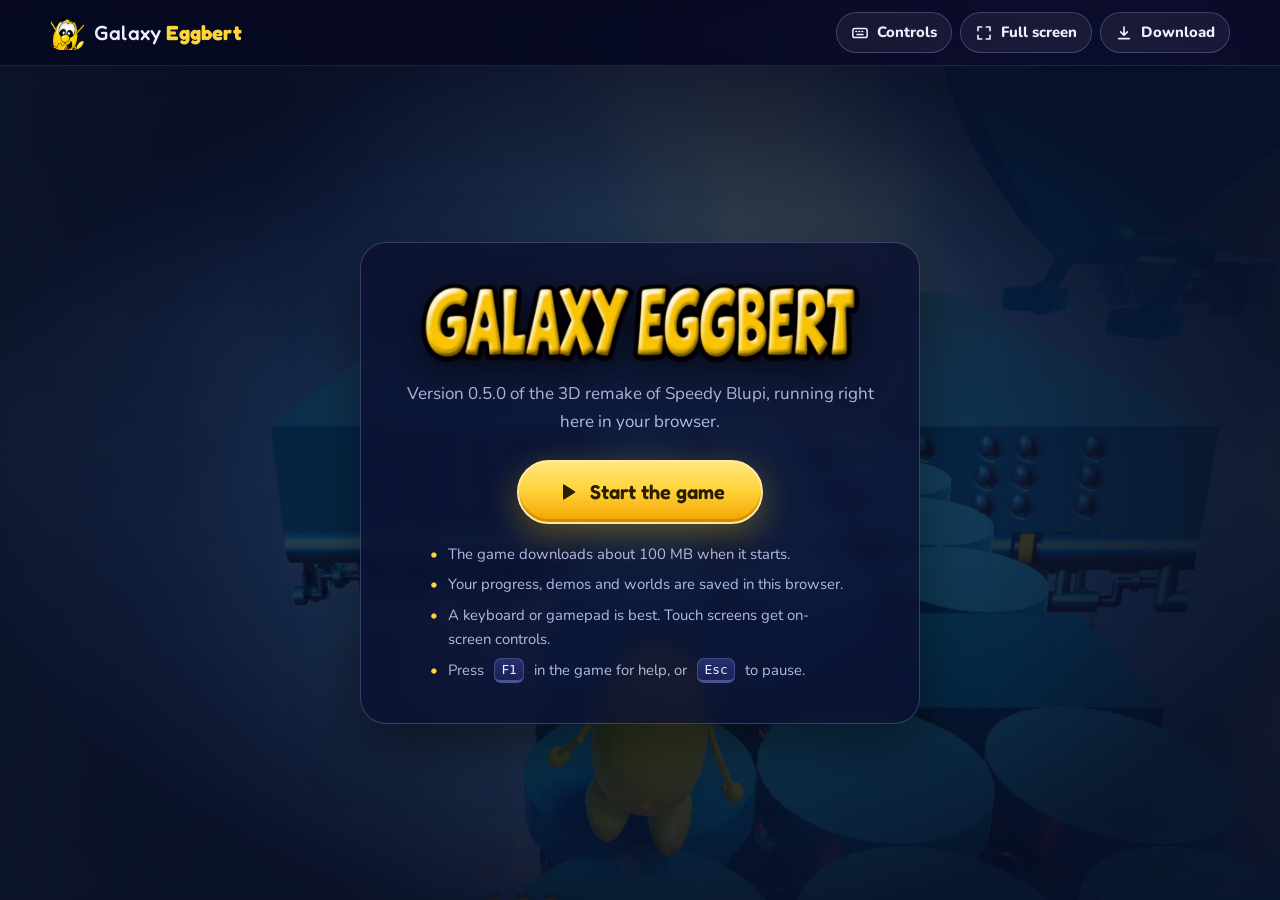
<file: play/index.html>
<!doctype html>
<html lang="en">
<head>
  <meta charset="utf-8">
  <meta name="viewport" content="width=device-width, initial-scale=1, viewport-fit=cover">
  <title>Play Galaxy Eggbert online</title>
  <meta name="description" data-release-content="Play Galaxy Eggbert {version}, the 3D remake of Speedy Blupi in twenty languages, right in your browser. Free, no install, with progress saved in your browser." content="Play Galaxy Eggbert 0.5.0, the 3D remake of Speedy Blupi in twenty languages, right in your browser. Free, no install, with progress saved in your browser.">
  <meta name="theme-color" content="#070a1f">
  <link rel="canonical" href="https://galaxyeggbert.com/play/">
  <link rel="icon" href="../favicon.ico" sizes="any">
  <link rel="icon" href="../assets/img/favicon-32.png" sizes="32x32" type="image/png">
  <link rel="apple-touch-icon" href="../assets/img/apple-touch-icon.png">
  <meta property="og:type" content="website">
  <meta property="og:title" content="Play Galaxy Eggbert online">
  <meta property="og:description" data-release-content="Galaxy Eggbert {version}: the 3D remake of Speedy Blupi in twenty languages, playable in your browser. Free, no install." content="Galaxy Eggbert 0.5.0: the 3D remake of Speedy Blupi in twenty languages, playable in your browser. Free, no install.">
  <meta property="og:url" content="https://galaxyeggbert.com/play/">
  <meta property="og:image" content="https://galaxyeggbert.com/assets/img/og-image.jpg">
  <meta name="twitter:card" content="summary_large_image">
  <link rel="preload" href="../assets/fonts/fredoka-latin.woff2" as="font" type="font/woff2" crossorigin>
  <link rel="stylesheet" href="../assets/css/style.css">
  <style>
    html, body { height: 100%; }
    body { display: flex; flex-direction: column; overflow: hidden; }
    .play-bar { position: relative; flex: 0 0 auto; }
    .play-bar .header-inner { gap: 10px; }
    .play-actions { display: flex; align-items: center; gap: 8px; }
    .icon-btn {
      display: inline-flex; align-items: center; gap: 8px;
      font: inherit; font-weight: 800; font-size: .93rem;
      color: var(--text);
      background: rgba(255,255,255,.06);
      border: 1px solid var(--line-strong);
      border-radius: 999px;
      padding: 7px 14px;
      cursor: pointer;
      text-decoration: none;
    }
    .icon-btn:hover { border-color: var(--yellow); color: var(--yellow); }
    .icon-btn[aria-pressed="true"] { background: var(--yellow); color: var(--yellow-ink); border-color: var(--yellow); }
    .icon-btn svg { width: 18px; height: 18px; flex: 0 0 auto; }
    .stage { position: relative; flex: 1 1 auto; min-height: 0; background: #000; }
    .stage iframe { position: absolute; inset: 0; width: 100%; height: 100%; border: 0; display: block; background: #000; }

    .launcher { position: absolute; inset: 0; display: grid; place-items: center; overflow: auto; padding: 24px 16px; isolation: isolate; }
    .launcher-bg { position: absolute; inset: 0; z-index: -1; }
    .launcher-bg img { width: 100%; height: 100%; object-fit: cover; filter: saturate(1.1); }
    .launcher-bg::after { content: ""; position: absolute; inset: 0; background: radial-gradient(ellipse at center, rgba(7,10,31,.55), rgba(7,10,31,.92) 75%); }
    .launch-card {
      width: min(560px, 100%);
      text-align: center;
      padding: clamp(24px, 4vw, 40px);
      border-radius: 26px;
      background: rgba(11, 16, 48, .82);
      border: 1px solid var(--line-strong);
      box-shadow: var(--shadow);
      backdrop-filter: blur(10px);
      -webkit-backdrop-filter: blur(10px);
    }
    .launch-logo { margin: 0 auto .5em; }
    .launch-logo img { width: min(440px, 100%); height: auto; margin: 0 auto; filter: drop-shadow(0 8px 18px rgba(0,0,0,.55)); }
    .launch-card p { color: var(--muted); }
    .launch-btn { font-size: 1.25rem; padding: .9em 1.8em; margin: 6px 0 18px; }
    .launch-notes { list-style: none; padding: 0; margin: 0 auto; display: grid; gap: 6px; max-width: 420px; text-align: left; font-size: .93rem; color: var(--muted); }
    .launch-notes li { display: flex; gap: 10px; }
    .launch-notes li::before { content: "•"; color: var(--yellow); font-weight: 900; }
    .launch-warn { display: none; margin: 16px 0 0; padding: 12px 14px; border-radius: 12px; background: rgba(255, 134, 192, .12); border: 1px solid rgba(255, 134, 192, .45); color: #ffd0e6; font-size: .93rem; text-align: left; }
    .launch-warn.show { display: block; }

    .help {
      position: absolute; top: 12px; right: 12px; z-index: 5;
      width: min(420px, calc(100% - 24px));
      max-height: calc(100% - 24px);
      overflow: auto;
      padding: 18px 20px 14px;
      border-radius: 18px;
      background: rgba(9, 13, 38, .95);
      border: 1px solid var(--line-strong);
      box-shadow: var(--shadow);
    }
    .help h2 { font-size: 1.3rem; margin-bottom: .6em; }
    .help .keys { grid-template-columns: 1fr; }
    .help .keys > div { padding: 6px 0; font-size: .92rem; }
    .help .fine { margin: 12px 0 0; }
    .help-close { position: absolute; top: 10px; right: 10px; }

    @media (max-width: 640px) {
      .play-bar .brand-name { display: none; }
      .icon-btn .lbl { display: none; }
      .icon-btn { padding: 8px 10px; }
    }
    /* fullscreen: the stage fills the screen */
    .stage:fullscreen { width: 100vw; height: 100vh; }
    .stage:-webkit-full-screen { width: 100vw; height: 100vh; }
  </style>
</head>
<body>
  <header class="site-header play-bar">
    <div class="wrap header-inner">
      <a class="brand" href="../" aria-label="Galaxy Eggbert home">
        <img src="../assets/img/blupi-icon.png" alt="" width="34" height="34">
        <span class="brand-name">Galaxy <b>Eggbert</b></span>
      </a>
      <div class="play-actions">
        <button class="icon-btn" id="btn-help" aria-pressed="false" aria-controls="help">
          <svg viewBox="0 0 24 24" aria-hidden="true"><rect x="2.5" y="6" width="19" height="12" rx="2.5" fill="none" stroke="currentColor" stroke-width="2"/><path d="M6.5 10h1M10.5 10h1M14.5 10h1M8 14h8" stroke="currentColor" stroke-width="2" stroke-linecap="round"/></svg>
          <span class="lbl">Controls</span>
        </button>
        <button class="icon-btn" id="btn-full" disabled>
          <svg viewBox="0 0 24 24" aria-hidden="true"><path d="M4 9V4h5M20 9V4h-5M4 15v5h5M20 15v5h-5" fill="none" stroke="currentColor" stroke-width="2.2" stroke-linecap="round" stroke-linejoin="round"/></svg>
          <span class="lbl">Full screen</span>
        </button>
        <a class="icon-btn" href="../#download">
          <svg viewBox="0 0 24 24" aria-hidden="true"><path fill="none" stroke="currentColor" stroke-width="2.2" stroke-linecap="round" stroke-linejoin="round" d="M12 4v11m0 0-4.5-4.5M12 15l4.5-4.5M5 19.5h14"/></svg>
          <span class="lbl">Download</span>
        </a>
      </div>
    </div>
  </header>

  <main class="stage" id="stage">
    <div class="launcher" id="launcher">
      <div class="launcher-bg" aria-hidden="true"><img src="../assets/shots/hero.webp" alt=""></div>
      <div class="launch-card">
        <h1 class="launch-logo"><img src="../assets/img/logo.webp" srcset="../assets/img/logo.webp 1x, ../assets/img/logo@2x.webp 2x" alt="Galaxy Eggbert" width="490" height="90"></h1>
        <p>Version <span data-release="version">0.5.0</span> of the 3D remake of Speedy Blupi, running right here in your browser.</p>
        <button class="btn btn-primary launch-btn" id="btn-start">
          <svg viewBox="0 0 24 24" width="24" height="24" aria-hidden="true"><path fill="currentColor" d="M8 5.5v13a1 1 0 0 0 1.53.85l10.2-6.5a1 1 0 0 0 0-1.7L9.53 4.65A1 1 0 0 0 8 5.5z"/></svg>
          Start the game
        </button>
        <ul class="launch-notes">
          <li>The game downloads about 100&nbsp;MB when it starts.</li>
          <li>Your progress, demos and worlds are saved in this browser.</li>
          <li>A keyboard or gamepad is best. Touch screens get on-screen controls.</li>
          <li>Press <kbd>F1</kbd> in the game for help, or <kbd>Esc</kbd> to pause.</li>
        </ul>
        <p class="launch-warn" id="warn-webgl">Your browser doesn't seem to support <strong>WebGL&nbsp;2</strong>, which the game needs.
          Try a current Chrome, Edge or Firefox with hardware acceleration turned on, or <a href="../#download">download the game</a>.</p>
        <p class="launch-warn" id="warn-mobile">You're on a phone or tablet. The web version is experimental there and needs a recent device with plenty of memory.</p>
      </div>
    </div>

    <aside class="help" id="help" hidden aria-labelledby="help-title">
      <button class="icon-btn help-close" id="btn-help-close" aria-label="Close controls">✕</button>
      <h2 id="help-title">Controls</h2>
      <dl class="keys">
        <div><dt><kbd>W</kbd> / <kbd>↑</kbd></dt><dd>Walk forward</dd></div>
        <div><dt><kbd>A</kbd> <kbd>D</kbd> / <kbd>←</kbd> <kbd>→</kbd></dt><dd>Turn</dd></div>
        <div><dt><kbd>S</kbd> / <kbd>↓</kbd></dt><dd>Turn around</dd></div>
        <div><dt><kbd>Left Ctrl</kbd></dt><dd>Jump</dd></div>
        <div><dt><kbd>Space</kbd></dt><dd>Action · vehicles</dd></div>
        <div><dt><kbd>F</kbd></dt><dd>Fire glue</dd></div>
        <div><dt><kbd>Left Shift</kbd></dt><dd>Crouch · dive</dd></div>
        <div><dt><kbd>X</kbd></dt><dd>Back up</dd></div>
        <div><dt><kbd>Esc</kbd></dt><dd>Pause</dd></div>
        <div><dt><kbd>F1</kbd></dt><dd>In-game help</dd></div>
        <div><dt><kbd>F3</kbd></dt><dd>First / third person</dd></div>
      </dl>
      <p class="fine">Gamepad: stick to walk, <kbd>A</kbd> jump, <kbd>B</kbd> action, <kbd>Start</kbd> pause. Click into the game first so it gets the keyboard.</p>
    </aside>
  </main>

  <script>
  (function () {
    "use strict";
    // Where the WebAssembly build lives (copied in by tools/update-web-build.sh).
    var GAME_URL = "game/GalaxyEggbert.html";

    var stage = document.getElementById("stage");
    var launcher = document.getElementById("launcher");
    var btnStart = document.getElementById("btn-start");
    var btnFull = document.getElementById("btn-full");
    var btnHelp = document.getElementById("btn-help");
    var help = document.getElementById("help");
    var frame = null;

    // Feature checks: WebGL 2 is required.
    var hasWebGL2 = false;
    try { hasWebGL2 = !!document.createElement("canvas").getContext("webgl2"); } catch (e) {}
    if (!hasWebGL2) document.getElementById("warn-webgl").classList.add("show");
    if (/android|iphone|ipad|ipod/i.test(navigator.userAgent) || (navigator.maxTouchPoints > 1 && /mac/i.test(navigator.platform))) {
      document.getElementById("warn-mobile").classList.add("show");
    }

    function focusGame() {
      if (!frame) return;
      try { frame.contentWindow.focus(); } catch (e) {}
      frame.focus();
    }

    function start() {
      if (frame) return;
      frame = document.createElement("iframe");
      frame.src = GAME_URL;
      frame.title = "Galaxy Eggbert";
      frame.setAttribute("allow", "fullscreen; gamepad; autoplay; accelerometer; gyroscope");
      frame.setAttribute("allowfullscreen", "");
      frame.addEventListener("load", focusGame);
      stage.appendChild(frame);
      launcher.remove();
      btnFull.disabled = false;
      if (history.replaceState) history.replaceState(null, "", "#playing");
      setTimeout(focusGame, 50);
    }
    btnStart.addEventListener("click", start);
    // Allow deep links like /play/#start to skip the launcher (a click is still needed for audio).
    if (location.hash === "#start") start();

    btnFull.addEventListener("click", function () {
      var el = stage;
      var req = el.requestFullscreen || el.webkitRequestFullscreen;
      if (document.fullscreenElement || document.webkitFullscreenElement) {
        (document.exitFullscreen || document.webkitExitFullscreen).call(document);
      } else if (req) {
        var p = req.call(el);
        if (p && p.then) p.then(focusGame, function () {});
        else focusGame();
      }
    });

    function setHelp(open) {
      help.hidden = !open;
      btnHelp.setAttribute("aria-pressed", open ? "true" : "false");
      if (!open) focusGame();
    }
    btnHelp.addEventListener("click", function () { setHelp(help.hidden); });
    document.getElementById("btn-help-close").addEventListener("click", function () { setHelp(false); });

    // Keep the page itself from scrolling when the game is focused at the edges.
    window.addEventListener("keydown", function (e) {
      if (frame && ["ArrowUp", "ArrowDown", " ", "PageUp", "PageDown"].indexOf(e.key) >= 0 && e.target === document.body) e.preventDefault();
    });
  })();
  </script>
</body>
</html>
</file>
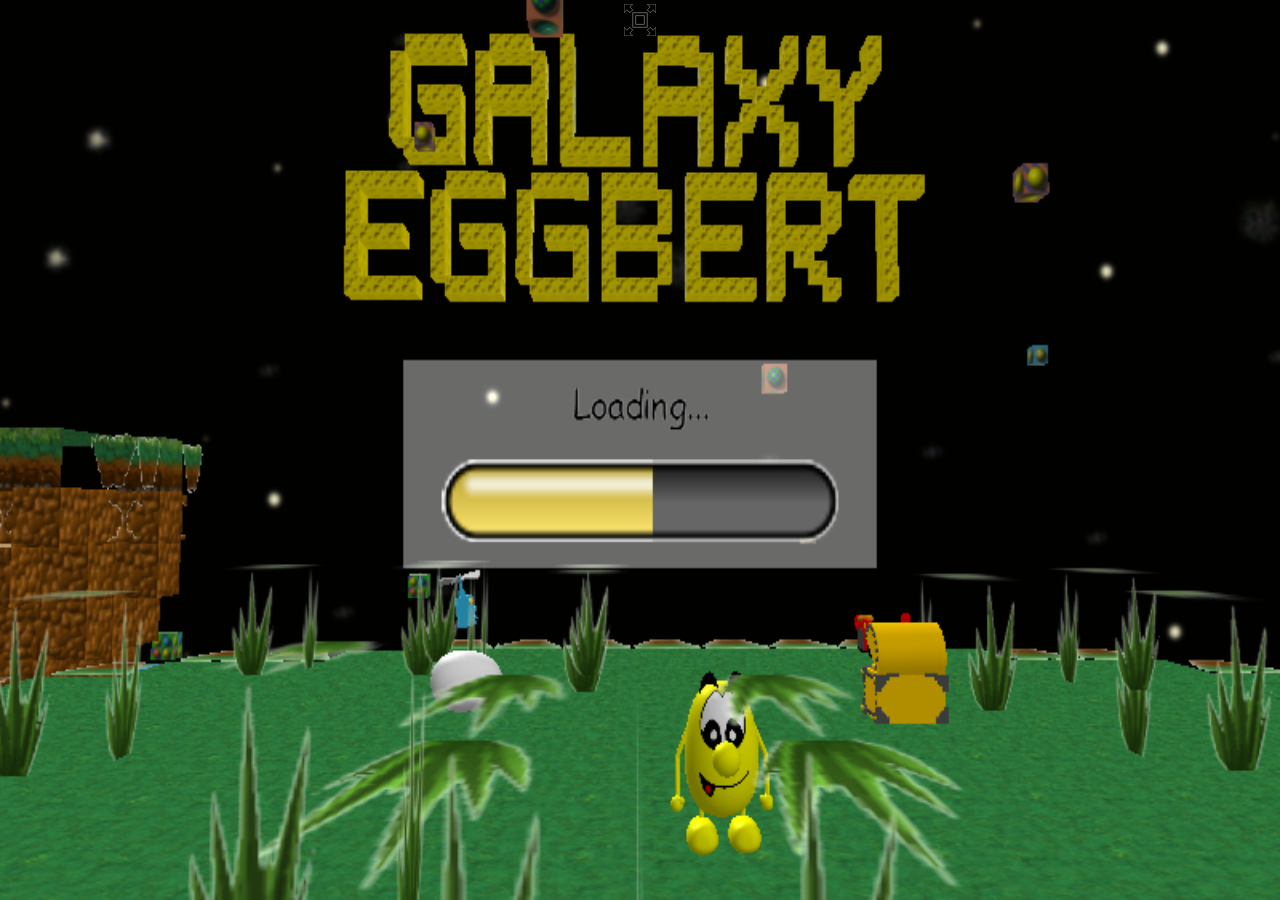
<file: play/game/GalaxyEggbert.html>
<!doctypehtml><html lang=en-us><head><meta charset=utf-8><meta content="width=device-width,initial-scale=1"name=viewport><meta content="text/html; charset=utf-8"http-equiv=Content-Type><title>Galaxy Eggbert</title><style>body,html{padding:0;margin:0;margin:0;overflow:hidden;font-family:sans-serif;color:#ddd;background-color:#111}.emscripten{padding-right:0;margin-left:auto;margin-right:auto;display:block}div.emscripten{text-align:center}#fullscreen-button{position:absolute;width:2em;height:2em;left:50%;top:4px;-moz-transform:translateX(-50%);-webkit-transform:translateX(-50%);transform:translateX(-50%);stroke:#999999;stroke-width:10px}#fullscreen-button:hover{fill:#999999;cursor:pointer}#canvas{position:absolute;top:0;left:0;width:100%;height:100%;background-color:#000;border:1px solid #000;border:none;cursor:default!important}.centered{position:absolute;top:50%;left:50%;-moz-transform:translateX(-50%) translateY(-50%);-webkit-transform:translateX(-50%) translateY(-50%);transform:translateX(-50%) translateY(-50%)}</style></head><body><div class=centered><div class=emscripten id=status>Downloading...</div><progress hidden id=progress max=100 value=10></progress></div><canvas height=100 id=canvas oncontextmenu=event.preventDefault() style=display:none tabindex=-1 width=100></canvas><div id=fullscreen-button onclick=enterFullscreen() style=display:none><svg enable-background="new 0 0 512 512"id=Layer_1 version=1.1 viewBox="0 0 512 512"x=0px xml:space=preserve xmlns=http://www.w3.org/2000/svg xmlns:xlink=http://www.w3.org/1999/xlink y=0px><path d="M93.1,139.6l46.5-46.5L93.1,46.5L139.6,0H0v139.6l46.5-46.5L93.1,139.6z M93.1,372.4l-46.5,46.5L0,372.4V512h139.6
                l-46.5-46.5l46.5-46.5L93.1,372.4z M372.4,139.6H139.6v232.7h232.7V139.6z M325.8,325.8H186.2V186.2h139.6V325.8z M372.4,0
                l46.5,46.5l-46.5,46.5l46.5,46.5l46.5-46.5l46.5,46.5V0H372.4z M418.9,372.4l-46.5,46.5l46.5,46.5L372.4,512H512V372.4l-46.5,46.5
                L418.9,372.4z"/></svg></div><script>var canvasElement=document.getElementById("canvas"),devicePixelRatio=window.devicePixelRatio||1,canvasWidth=0,canvasHeight=0;function calculateCanvasSize(){canvasWidth=parseInt(window.getComputedStyle(canvasElement).getPropertyValue("width"))*devicePixelRatio,canvasHeight=parseInt(window.getComputedStyle(canvasElement).getPropertyValue("height"))*devicePixelRatio}function viewportResizeHandler(){document.hidden||(calculateCanvasSize(),Module.JSCanvasSize&&(isFullScreen()?Module.JSCanvasSize(screen.width*devicePixelRatio,screen.height*devicePixelRatio,!0,devicePixelRatio):Module.JSCanvasSize(canvasWidth,canvasHeight,!1,devicePixelRatio)))}function visibilityChanged(){document.hidden||(__registerFocusEventCallback=function(){JSEvents.focusEvent||(JSEvents.focusEvent=_malloc(256))},__registerFullscreenChangeEventCallback=function(){JSEvents.fullscreenChangeEvent||(JSEvents.fullscreenChangeEvent=_malloc(280))},setTimeout((()=>{viewportResizeHandler()}),100))}calculateCanvasSize(),document.addEventListener("fullscreenchange",viewportResizeHandler,!1),document.addEventListener("mozfullscreenchange",viewportResizeHandler,!1),document.addEventListener("webkitfullscreenchange",viewportResizeHandler,!1),document.addEventListener("MSFullscreenChange",viewportResizeHandler,!1),document.addEventListener("visibilitychange",visibilityChanged,!1),document.addEventListener("msvisibilitychange",visibilityChanged,!1),document.addEventListener("webkitvisibilitychange",visibilityChanged,!1);var resizeTimeout=!1;function enterFullscreen(e){void 0===e&&(e=!isFullScreen()),e?canvasElement.requestFullscreen?canvasElement.requestFullscreen():canvasElement.webkitRequestFullScreen?canvasElement.webkitRequestFullScreen():canvasElement.mozRequestFullScreen?canvasElement.mozRequestFullScreen():canvasElement.msRequestFullscreen&&canvasElement.msRequestFullscreen():document.exitFullscreen?document.exitFullscreen():document.webkitExitFullscreen?document.webkitExitFullscreen():document.mozCancelFullScreen?document.mozCancelFullScreen():document.msExitFullscreen&&document.msExitFullscreen()}function isFullScreen(){return!!(document.fullscreenElement||document.webkitFullscreenElement||document.mozFullScreenElement||document.msFullscreenElement)}function ready(){document.getElementById("canvas").style.display="block",document.getElementById("fullscreen-button").style.display="block",document.hidden||(__registerFocusEventCallback=function(){JSEvents.focusEvent||(JSEvents.focusEvent=_malloc(256))},__registerFullscreenChangeEventCallback=function(){JSEvents.fullscreenChangeEvent||(JSEvents.fullscreenChangeEvent=_malloc(280))},setTimeout((()=>{viewportResizeHandler()}),100))}window.addEventListener("resize",(function(e){resizeTimeout&&clearTimeout(resizeTimeout),resizeTimeout=setTimeout((()=>{viewportResizeHandler(e)}),1e3)})),function(){var e=document.querySelector.bind(document);document.querySelector=function(n){if("0"===n||0===n)return canvasElement;try{return e(n)}catch(e){return null}}}();var Module={preRun:[],postRun:[],canvas:canvasElement,forcedAspectRatio:!1,print:function(e){console.log(e)},printErr:function(e){console.error(e)},noInitialRun:!1,setStatus:function(e){"Running..."===e&&ready(),Module.setStatus.interval&&clearInterval(Module.setStatus.interval);var n=e.match(/([^(]+)\((\d+(\.\d+)?)\/(\d+)\)/),t=document.getElementById("status"),l=document.getElementById("progress");n?(e=n[1],l.value=100*parseInt(n[2]),l.max=100*parseInt(n[4]),l.hidden=!1):(l.value=null,l.max=null,l.hidden=!0),t.innerHTML=e},totalDependencies:0,monitorRunDependencies:function(e){this.totalDependencies=Math.max(this.totalDependencies,e),Module.setStatus(e?"Preparing... ("+(this.totalDependencies-e)+"/"+this.totalDependencies+")":"All downloads complete.")}};Module.setStatus("Downloading...")</script><script async src=GalaxyEggbert.js></script></body></html>
</file>
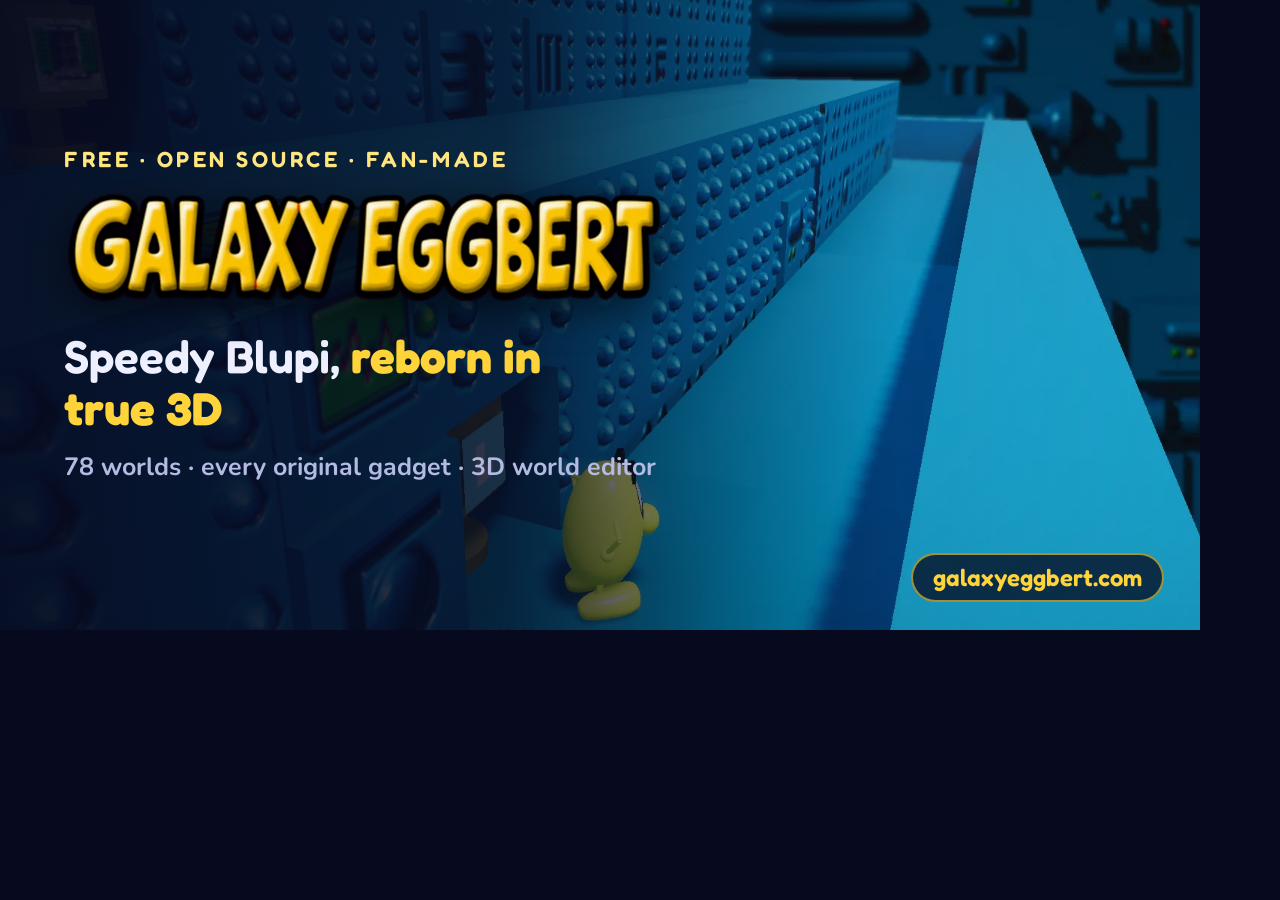
<file: tools/og/og.html>
<!doctype html>
<!-- Source of assets/img/og-image.jpg (1200x630). Render: tools/og/render.sh -->
<html lang="en">
<head>
<meta charset="utf-8">
<style>
  @font-face { font-family: "Fredoka"; src: url("../../assets/fonts/fredoka-latin.woff2") format("woff2"); font-weight: 300 700; }
  @font-face { font-family: "Nunito"; src: url("../../assets/fonts/nunito-latin.woff2") format("woff2"); font-weight: 200 1000; }
  html, body { margin: 0; width: 1200px; height: 630px; overflow: hidden; background: #070a1f; }
  .og { position: relative; width: 1200px; height: 630px; font-family: "Nunito", sans-serif; color: #eef0ff; }
  .bg { position: absolute; inset: 0; width: 100%; height: 100%; object-fit: cover; object-position: 70% 50%; }
  .shade { position: absolute; inset: 0; background: linear-gradient(90deg, rgba(7,10,31,.95) 0%, rgba(7,10,31,.82) 42%, rgba(7,10,31,.15) 75%, rgba(7,10,31,.05) 100%); }
  .content { position: absolute; left: 64px; top: 0; bottom: 0; width: 640px; display: flex; flex-direction: column; justify-content: center; }
  .eyebrow { font-family: "Fredoka"; font-weight: 600; letter-spacing: .16em; text-transform: uppercase; color: #ffe680; font-size: 22px; margin-bottom: 18px; }
  .logo { width: 600px; filter: drop-shadow(0 10px 20px rgba(0,0,0,.6)); }
  .tag { font-family: "Fredoka"; font-weight: 600; font-size: 46px; line-height: 1.12; margin: 26px 0 16px; }
  .tag b { color: #ffd43b; }
  .sub { font-size: 25px; font-weight: 700; color: #b4bbe2; }
  .url { position: absolute; right: 36px; bottom: 28px; font-family: "Fredoka"; font-weight: 600; font-size: 24px; padding: 8px 20px; border-radius: 999px; background: rgba(7,10,31,.75); border: 2px solid rgba(255,212,59,.6); color: #ffd43b; }
</style>
</head>
<body>
  <div class="og">
    <img class="bg" src="../../assets/shots/feat-campaign.webp" alt="">
    <div class="shade"></div>
    <div class="content">
      <div class="eyebrow">Free · Open source · Fan-made</div>
      <img class="logo" src="../../assets/img/logo@2x.webp" alt="Galaxy Eggbert">
      <div class="tag">Speedy Blupi, <b>reborn in true&nbsp;3D</b></div>
      <div class="sub">78 worlds · every original gadget · 3D world editor</div>
    </div>
    <div class="url">galaxyeggbert.com</div>
  </div>
</body>
</html>
</file>
<file: assets/css/style.css>
/* =====================================================================
   Galaxy Eggbert: presentation website
   A single dark "space" theme: deep night blues with Blupi yellow.
   ===================================================================== */

@font-face {
  font-family: "Fredoka";
  src: url("../fonts/fredoka-latin.woff2") format("woff2");
  font-weight: 300 700;
  font-style: normal;
  font-display: swap;
}
@font-face {
  font-family: "Nunito";
  src: url("../fonts/nunito-latin.woff2") format("woff2");
  font-weight: 200 1000;
  font-style: normal;
  font-display: swap;
}
@font-face {
  font-family: "Nunito";
  src: url("../fonts/nunito-italic-latin.woff2") format("woff2");
  font-weight: 200 1000;
  font-style: italic;
  font-display: swap;
}

:root {
  color-scheme: dark;

  --bg: #070a1f;
  --bg-2: #0b1030;
  --panel: #111742;
  --panel-2: #172056;
  --panel-3: #1d2766;
  --line: rgba(160, 175, 255, 0.14);
  --line-strong: rgba(160, 175, 255, 0.28);

  --text: #eef0ff;
  --muted: #b4bbe2;
  --dim: #8189b8;

  --yellow: #ffd43b;
  --yellow-hi: #ffe680;
  --yellow-deep: #f5a400;
  --yellow-ink: #2a1e00;
  --cyan: #63e2ff;
  --green: #8fe388;
  --orange: #ffa94d;
  --pink: #ff86c0;
  --violet: #9d8cff;

  --radius: 18px;
  --radius-sm: 12px;
  --shadow: 0 22px 60px rgba(0, 0, 0, 0.5);
  --shadow-sm: 0 10px 26px rgba(0, 0, 0, 0.35);
  --glow-yellow: 0 10px 34px rgba(255, 196, 0, 0.32);

  --font-display: "Fredoka", "Nunito", ui-rounded, system-ui, sans-serif;
  --font-body: "Nunito", system-ui, -apple-system, "Segoe UI", Roboto, sans-serif;
  --font-mono: ui-monospace, "SFMono-Regular", "JetBrains Mono", Menlo, Consolas, monospace;

  --wrap: 1180px;
  --gutter: clamp(16px, 4vw, 32px);
  --header-h: 66px;
}

/* ---------- base ---------- */
*, *::before, *::after { box-sizing: border-box; }
html { scroll-behavior: smooth; scroll-padding-top: calc(var(--header-h) + 12px); -webkit-text-size-adjust: 100%; }
body {
  margin: 0;
  font-family: var(--font-body);
  font-size: 17px;
  line-height: 1.65;
  color: var(--text);
  background-color: var(--bg);
  overflow-x: hidden;
}
/* Starfield + nebula, fixed behind everything. */
body::before {
  content: "";
  position: fixed;
  inset: 0;
  z-index: -1;
  pointer-events: none;
  background:
    radial-gradient(1px 1px at 23px 41px, rgba(255,255,255,.9), transparent 60%),
    radial-gradient(1px 1px at 141px 97px, rgba(255,255,255,.65), transparent 60%),
    radial-gradient(1.5px 1.5px at 207px 173px, rgba(255,240,190,.85), transparent 60%),
    radial-gradient(1px 1px at 77px 211px, rgba(200,220,255,.7), transparent 60%),
    radial-gradient(1px 1px at 263px 29px, rgba(255,255,255,.6), transparent 60%),
    radial-gradient(1.2px 1.2px at 171px 251px, rgba(255,255,255,.75), transparent 60%),
    radial-gradient(1px 1px at 53px 131px, rgba(255,255,255,.45), transparent 60%);
  background-size: 290px 290px;
  opacity: .55;
}
body::after {
  content: "";
  position: fixed;
  inset: 0;
  z-index: -2;
  pointer-events: none;
  background:
    radial-gradient(900px 600px at 85% 8%, rgba(110, 80, 255, 0.16), transparent 70%),
    radial-gradient(800px 600px at 5% 45%, rgba(0, 170, 255, 0.10), transparent 70%),
    radial-gradient(900px 700px at 70% 95%, rgba(255, 170, 0, 0.07), transparent 70%),
    linear-gradient(180deg, #070a1f 0%, #080c26 50%, #060818 100%);
}

img { max-width: 100%; height: auto; display: block; }
a { color: var(--yellow); text-decoration-thickness: 1.5px; text-underline-offset: 3px; }
a:hover { color: var(--yellow-hi); }
:focus-visible { outline: 3px solid var(--cyan); outline-offset: 3px; border-radius: 6px; }
h1, h2, h3, h4 { font-family: var(--font-display); font-weight: 600; line-height: 1.15; margin: 0 0 .5em; letter-spacing: .005em; }
h2 { font-size: clamp(1.9rem, 4.2vw, 2.9rem); }
h3 { font-size: 1.35rem; }
p { margin: 0 0 1em; }
code, kbd { font-family: var(--font-mono); font-size: .86em; }
code { background: rgba(255,255,255,.07); border: 1px solid var(--line); padding: .08em .4em; border-radius: 6px; color: var(--yellow-hi); }
kbd {
  display: inline-block;
  min-width: 1.9em;
  padding: .1em .5em;
  text-align: center;
  color: var(--text);
  background: linear-gradient(180deg, #27306f, #1a2153);
  border: 1px solid var(--line-strong);
  border-bottom-width: 3px;
  border-radius: 7px;
  line-height: 1.5;
  white-space: nowrap;
}
em { font-style: italic; }
strong { font-weight: 800; }

.wrap { width: 100%; max-width: calc(var(--wrap) + 2 * var(--gutter)); margin: 0 auto; padding: 0 var(--gutter); }
.wrap.narrow { max-width: calc(860px + 2 * var(--gutter)); }
.sr-only { position: absolute !important; width: 1px; height: 1px; overflow: hidden; clip: rect(0 0 0 0); white-space: nowrap; }
.skip-link { position: absolute; left: 12px; top: -60px; z-index: 100; background: var(--yellow); color: var(--yellow-ink); padding: 10px 16px; border-radius: 10px; font-weight: 800; }
.skip-link:focus { top: 12px; }

/* ---------- buttons ---------- */
.btn {
  --b-bg: transparent;
  display: inline-flex;
  align-items: center;
  justify-content: center;
  gap: .55em;
  padding: .72em 1.25em;
  border-radius: 999px;
  font-family: var(--font-display);
  font-weight: 600;
  font-size: 1.02rem;
  line-height: 1.1;
  text-decoration: none;
  border: 2px solid transparent;
  cursor: pointer;
  transition: transform .15s ease, box-shadow .2s ease, background-color .2s ease, color .2s ease, border-color .2s ease;
  white-space: nowrap;
}
.btn:hover { transform: translateY(-2px); }
.btn:active { transform: translateY(0); }
.btn-primary {
  color: var(--yellow-ink);
  background: linear-gradient(180deg, var(--yellow-hi) 0%, var(--yellow) 45%, var(--yellow-deep) 100%);
  border-color: #ffe9a3;
  box-shadow: var(--glow-yellow), inset 0 -3px 0 rgba(150, 90, 0, .35);
}
.btn-primary:hover { color: var(--yellow-ink); box-shadow: 0 14px 40px rgba(255, 196, 0, .45), inset 0 -3px 0 rgba(150, 90, 0, .35); }
.btn-ghost { color: var(--text); background: rgba(255,255,255,.06); border-color: var(--line-strong); backdrop-filter: blur(6px); }
.btn-ghost:hover { color: var(--text); border-color: var(--yellow); background: rgba(255, 212, 59, .1); }
.btn-link { color: var(--muted); padding-left: .4em; padding-right: .4em; border: 0; }
.btn-link:hover { color: var(--yellow); transform: none; text-decoration: underline; }
.btn-lg { font-size: 1.15rem; padding: .85em 1.5em; }
.btn-sm { font-size: .95rem; padding: .5em 1em; }

/* ---------- header ---------- */
.site-header {
  position: sticky;
  top: 0;
  z-index: 50;
  height: var(--header-h);
  background: rgba(7, 10, 31, .72);
  backdrop-filter: saturate(140%) blur(14px);
  -webkit-backdrop-filter: saturate(140%) blur(14px);
  border-bottom: 1px solid var(--line);
}
.header-inner { display: flex; align-items: center; justify-content: space-between; height: 100%; gap: 16px; }
.brand { display: inline-flex; align-items: center; gap: 10px; color: var(--text); text-decoration: none; }
.brand:hover { color: var(--text); }
.brand img { border-radius: 10px; }
.brand-name { font-family: var(--font-display); font-size: 1.28rem; font-weight: 500; letter-spacing: .01em; }
.brand-name b { color: var(--yellow); font-weight: 700; }
.site-nav { display: flex; align-items: center; gap: 4px; }
.site-nav a:not(.btn) {
  color: var(--muted);
  text-decoration: none;
  font-weight: 700;
  font-size: .97rem;
  padding: 8px 11px;
  border-radius: 10px;
  transition: color .15s, background-color .15s;
}
.site-nav a:not(.btn):hover, .site-nav a[aria-current="true"] { color: var(--text); background: rgba(255,255,255,.07); }
.nav-gh { display: inline-flex; align-items: center; gap: 6px; }
.nav-gh-label { display: none; }
.nav-play { margin-left: 8px; }
.nav-toggle {
  display: none;
  background: none;
  border: 1px solid var(--line-strong);
  color: var(--text);
  border-radius: 12px;
  padding: 6px 8px;
  cursor: pointer;
}

@media (max-width: 1020px) {
  .nav-toggle { display: inline-flex; }
  .site-nav {
    position: fixed;
    top: var(--header-h);
    left: 0;
    right: 0;
    flex-direction: column;
    align-items: stretch;
    gap: 2px;
    padding: 12px var(--gutter) 20px;
    background: rgba(9, 13, 38, .97);
    border-bottom: 1px solid var(--line);
    box-shadow: var(--shadow);
    transform: translateY(-8px);
    opacity: 0;
    visibility: hidden;
    transition: opacity .18s ease, transform .18s ease, visibility .18s;
  }
  .site-nav.open { transform: none; opacity: 1; visibility: visible; }
  .site-nav a:not(.btn) { padding: 12px 14px; font-size: 1.05rem; }
  .nav-gh-label { display: inline; }
  .nav-play { margin: 10px 0 0; }
}

/* ---------- shared section pieces ---------- */
.section { padding: clamp(64px, 9vw, 112px) 0; position: relative; }
.section-alt { background: linear-gradient(180deg, rgba(17, 23, 66, .55), rgba(17, 23, 66, .25)); border-top: 1px solid var(--line); border-bottom: 1px solid var(--line); }
.section-head { max-width: 780px; margin: 0 auto clamp(36px, 5vw, 56px); text-align: center; }
.section-head .lead { margin-left: auto; margin-right: auto; }
.eyebrow {
  font-family: var(--font-display);
  font-weight: 600;
  font-size: .86rem;
  letter-spacing: .14em;
  text-transform: uppercase;
  color: var(--cyan);
  margin: 0 0 .8em;
}
.lead { font-size: clamp(1.05rem, 1.6vw, 1.2rem); color: var(--muted); max-width: 720px; }
.fine { font-size: .93rem; color: var(--dim); }

/* ---------- hero ---------- */
.hero {
  position: relative;
  min-height: min(92vh, 900px);
  display: flex;
  flex-direction: column;
  justify-content: center;
  padding: 72px 0 40px;
  overflow: hidden;
  isolation: isolate;
}
.hero-media { position: absolute; inset: 0; z-index: -1; }
.hero-media img { width: 100%; height: 100%; object-fit: cover; object-position: center 40%; transform: scale(1.03); animation: heroDrift 26s ease-in-out infinite alternate; }
.hero-media::after {
  content: "";
  position: absolute;
  inset: 0;
  background:
    linear-gradient(90deg, rgba(7,10,31,.94) 0%, rgba(7,10,31,.78) 38%, rgba(7,10,31,.25) 70%, rgba(7,10,31,.35) 100%),
    linear-gradient(180deg, rgba(7,10,31,.35) 0%, rgba(7,10,31,0) 30%, rgba(7,10,31,.15) 70%, var(--bg) 100%);
}
@keyframes heroDrift { from { transform: scale(1.03) translate3d(0,0,0); } to { transform: scale(1.09) translate3d(-1.5%, -1%, 0); } }
.hero-inner { position: relative; max-width: calc(var(--wrap) + 2 * var(--gutter)); }
.hero-eyebrow { color: var(--yellow-hi); }
.logo {
  font-family: var(--font-display);
  font-weight: 700;
  text-transform: uppercase;
  line-height: .92;
  margin: 0 0 .32em;
  font-size: clamp(3.4rem, 10.5vw, 7.6rem);
  letter-spacing: .02em;
  color: var(--yellow);
  /* chunky extruded look, a nod to the blocky in-game title */
  text-shadow:
    0 1px 0 #f3b900, 0 2px 0 #e8a800, 0 3px 0 #dc9a00, 0 4px 0 #cf8c00,
    0 5px 0 #c27f00, 0 6px 0 #b47200, 0 7px 0 #9f6300,
    0 12px 22px rgba(0,0,0,.55), 0 0 60px rgba(255, 200, 40, .28);
}
.logo-line { display: block; }
.logo-line + .logo-line { padding-left: .5em; }
.hero-lead { font-size: clamp(1.1rem, 2vw, 1.35rem); color: #dfe3ff; max-width: 600px; margin-bottom: 1.6em; }
.hero-lead strong { color: var(--text); display: block; font-size: 1.12em; margin-bottom: .2em; }
.hero-cta { display: flex; flex-wrap: wrap; gap: 14px; align-items: center; }
.hero-platforms { margin-top: 1.1em; color: var(--muted); font-size: .95rem; font-weight: 700; letter-spacing: .02em; }
.hero-news { margin: -.2em 0 1.1em; font-weight: 700; }
.hero-news a { color: var(--text); text-decoration: none; display: inline-flex; gap: .55em; align-items: center; }
.hero-news a:hover, .hero-news a:focus-visible { color: var(--yellow-hi); }
.hero-news .pill { align-self: center; }
.hero-stats {
  list-style: none;
  margin: clamp(36px, 6vw, 64px) 0 0;
  padding: 0;
  display: grid;
  grid-template-columns: repeat(6, minmax(0, 1fr));
  gap: 12px;
  max-width: 1000px;
}
.hero-stats li {
  background: rgba(13, 18, 52, .62);
  border: 1px solid var(--line);
  border-radius: var(--radius-sm);
  padding: 12px 14px;
  backdrop-filter: blur(8px);
  -webkit-backdrop-filter: blur(8px);
}
.hero-stats b { display: block; font-family: var(--font-display); font-size: 1.8rem; color: var(--yellow); line-height: 1.1; }
.hero-stats span { color: var(--muted); font-size: .9rem; font-weight: 700; }
@media (max-width: 760px) {
  .hero { min-height: 0; padding-top: 48px; }
  .hero-media::after { background: linear-gradient(180deg, rgba(7,10,31,.55) 0%, rgba(7,10,31,.82) 55%, var(--bg) 100%); }
  .hero-stats { grid-template-columns: repeat(3, minmax(0, 1fr)); }
  .hero-stats li:nth-child(n+4) { display: none; }
}

/* ---------- fans: pillars + timeline ---------- */
.pillars { display: grid; grid-template-columns: repeat(3, minmax(0, 1fr)); gap: 22px; }
.pillar {
  background: linear-gradient(180deg, var(--panel-2), var(--panel));
  border: 1px solid var(--line);
  border-radius: var(--radius);
  padding: 28px 26px 22px;
  box-shadow: var(--shadow-sm);
}
.pillar-icon {
  width: 56px; height: 56px;
  display: grid; place-items: center;
  border-radius: 16px;
  color: var(--yellow-ink);
  background: linear-gradient(160deg, var(--yellow-hi), var(--yellow-deep));
  box-shadow: var(--glow-yellow);
  margin-bottom: 18px;
}
.pillar-icon svg { width: 32px; height: 32px; }
.pillar p { color: var(--muted); margin: 0; }
@media (max-width: 860px) { .pillars { grid-template-columns: 1fr; } }

.timeline {
  list-style: none;
  margin: clamp(48px, 6vw, 72px) 0 0;
  padding: 0;
  display: grid;
  grid-template-columns: repeat(5, minmax(0, 1fr));
  gap: 0;
  position: relative;
}
.timeline::before {
  content: "";
  position: absolute;
  left: 0; right: 0; top: 23px;
  height: 3px;
  background: linear-gradient(90deg, var(--line-strong), var(--yellow) 92%);
  border-radius: 3px;
}
.timeline li { position: relative; padding: 52px 14px 0 0; }
.timeline li::before {
  content: "";
  position: absolute;
  top: 15px; left: 0;
  width: 19px; height: 19px;
  border-radius: 50%;
  background: var(--bg);
  border: 3px solid var(--line-strong);
}
.timeline li.tl-now::before { background: var(--yellow); border-color: var(--yellow-hi); box-shadow: 0 0 0 6px rgba(255,212,59,.18), 0 0 22px rgba(255,212,59,.6); }
.tl-year { display: block; font-family: var(--font-display); font-weight: 700; font-size: 1.5rem; color: var(--yellow); line-height: 1.1; }
.tl-title { display: block; font-weight: 800; margin: 2px 0 6px; }
.tl-text { display: block; color: var(--muted); font-size: .94rem; line-height: 1.5; }
@media (max-width: 860px) {
  .timeline { grid-template-columns: 1fr; gap: 22px; padding-left: 34px; }
  .timeline::before { left: 9px; right: auto; top: 6px; bottom: 6px; width: 3px; height: auto; background: linear-gradient(180deg, var(--line-strong), var(--yellow)); }
  .timeline li { padding: 0; }
  .timeline li::before { left: -34px; top: 4px; }
}

/* ---------- features ---------- */
.feature {
  display: grid;
  grid-template-columns: minmax(0, 1.15fr) minmax(0, 1fr);
  gap: clamp(28px, 5vw, 64px);
  align-items: center;
  margin-bottom: clamp(56px, 8vw, 96px);
}
.feature-flip .feature-media { order: 2; }
.feature-media { margin: 0; position: relative; }
.feature-media::before {
  content: "";
  position: absolute;
  inset: 8% -4% -6% 6%;
  background: radial-gradient(closest-side, rgba(99, 226, 255, .22), transparent);
  filter: blur(30px);
  z-index: -1;
}
.feature-flip .feature-media::before { background: radial-gradient(closest-side, rgba(255, 212, 59, .2), transparent); }
.feature-media a { display: block; border-radius: var(--radius); overflow: hidden; border: 1px solid var(--line-strong); box-shadow: var(--shadow); }
.feature-media img { width: 100%; aspect-ratio: 5 / 3; object-fit: cover; transition: transform .5s ease; }
.feature-media a:hover img { transform: scale(1.035); }
.feature-kicker { font-family: var(--font-display); font-weight: 600; text-transform: uppercase; letter-spacing: .14em; font-size: .82rem; color: var(--yellow); margin-bottom: .6em; }
.feature-text h3 { font-size: clamp(1.5rem, 2.6vw, 2rem); }
.feature-text > p { color: var(--muted); }
@media (max-width: 860px) {
  .feature { grid-template-columns: 1fr; }
  .feature-flip .feature-media { order: 0; }
}

.ticks { list-style: none; padding: 0; margin: 0 0 1em; }
.ticks li { position: relative; padding-left: 30px; margin: 0 0 .55em; color: var(--text); }
.ticks li::before {
  content: "";
  position: absolute;
  left: 2px; top: .42em;
  width: 17px; height: 17px;
  border-radius: 50%;
  background: var(--yellow) url("data:image/svg+xml,%3Csvg xmlns='http://www.w3.org/2000/svg' viewBox='0 0 16 16'%3E%3Cpath d='m4 8.3 2.6 2.5L12 5.4' fill='none' stroke='%232a1e00' stroke-width='2.2' stroke-linecap='round' stroke-linejoin='round'/%3E%3C/svg%3E") center / 13px no-repeat;
}
.chips { list-style: none; padding: 0; margin: 1.1em 0 0; display: flex; flex-wrap: wrap; gap: 8px; }
.chips li {
  font-size: .88rem;
  font-weight: 800;
  padding: 5px 12px;
  border-radius: 999px;
  background: rgba(99, 226, 255, .09);
  border: 1px solid rgba(99, 226, 255, .28);
  color: #c9f4ff;
}

/* ---------- effects compare ---------- */
.fx {
  display: grid;
  grid-template-columns: minmax(0, .85fr) minmax(0, 1.3fr);
  gap: clamp(28px, 5vw, 56px);
  align-items: center;
  margin: 0 0 clamp(56px, 8vw, 96px);
  padding: clamp(22px, 3.5vw, 40px);
  border-radius: calc(var(--radius) + 6px);
  background: linear-gradient(140deg, rgba(157,140,255,.12), rgba(99,226,255,.06) 50%, rgba(255,212,59,.08));
  border: 1px solid var(--line-strong);
}
.fx-text h3 { font-size: clamp(1.5rem, 2.6vw, 2rem); }
.fx-text > p { color: var(--muted); }
.fx-levels { list-style: none; padding: 0; margin: 0; display: grid; gap: 6px; }
.fx-levels li { display: flex; gap: 10px; align-items: baseline; font-size: .93rem; color: var(--muted); }
.fx-levels b { flex: 0 0 64px; font-family: var(--font-display); font-weight: 600; color: var(--text); }
.fx-levels li:last-child b { color: var(--yellow); }
.compare {
  position: relative;
  border-radius: var(--radius);
  overflow: hidden;
  border: 1px solid var(--line-strong);
  box-shadow: var(--shadow);
  aspect-ratio: 5 / 3;
  user-select: none;
  --pos: 50%;
  touch-action: pan-y;
}
.compare-img { width: 100%; height: 100%; object-fit: cover; position: absolute; inset: 0; }
.compare-top { position: absolute; inset: 0; clip-path: inset(0 calc(100% - var(--pos)) 0 0); }
.compare-handle {
  position: absolute;
  top: 0; bottom: 0;
  left: var(--pos);
  width: 3px;
  margin-left: -1.5px;
  background: var(--yellow);
  box-shadow: 0 0 14px rgba(255,212,59,.8);
  pointer-events: none;
}
.compare-handle span {
  position: absolute;
  top: 50%; left: 50%;
  width: 46px; height: 46px;
  transform: translate(-50%, -50%);
  border-radius: 50%;
  background: var(--yellow) url("data:image/svg+xml,%3Csvg xmlns='http://www.w3.org/2000/svg' viewBox='0 0 24 24'%3E%3Cpath d='M9 6 3 12l6 6M15 6l6 6-6 6' fill='none' stroke='%232a1e00' stroke-width='2.4' stroke-linecap='round' stroke-linejoin='round'/%3E%3C/svg%3E") center / 24px no-repeat;
  box-shadow: var(--shadow-sm);
}
.compare-range {
  position: absolute;
  inset: 0;
  width: 100%; height: 100%;
  margin: 0;
  opacity: 0;
  cursor: ew-resize;
}
.compare-range:focus-visible + .compare-handle, .compare:focus-within .compare-handle span { outline: 3px solid var(--cyan); outline-offset: 3px; }
.compare-label {
  position: absolute;
  top: 12px;
  padding: 4px 12px;
  border-radius: 999px;
  font-family: var(--font-display);
  font-weight: 600;
  font-size: .9rem;
  background: rgba(7,10,31,.72);
  border: 1px solid var(--line-strong);
  pointer-events: none;
}
.compare-label-left { left: 12px; color: var(--yellow); }
.compare-label-right { right: 12px; color: var(--text); }
@media (max-width: 860px) { .fx { grid-template-columns: 1fr; } .fx .compare { order: -1; } }

/* ---------- mini feature grid ---------- */
.mini-grid { display: grid; grid-template-columns: repeat(3, minmax(0, 1fr)); gap: 18px; }
.mini {
  background: rgba(17, 23, 66, .7);
  border: 1px solid var(--line);
  border-radius: var(--radius);
  padding: 22px 22px 18px;
  transition: border-color .2s, transform .2s;
}
.mini:hover { border-color: var(--line-strong); transform: translateY(-3px); }
.mini h3 { font-size: 1.18rem; display: flex; align-items: center; gap: 10px; }
.mini-icon { font-size: 1.35rem; line-height: 1; }
.mini p { color: var(--muted); margin: 0; font-size: .97rem; }
@media (max-width: 960px) { .mini-grid { grid-template-columns: repeat(2, minmax(0, 1fr)); } }
@media (max-width: 620px) { .mini-grid { grid-template-columns: 1fr; } }

/* ---------- worlds ---------- */
.worlds { list-style: none; padding: 0; margin: 0; display: grid; grid-template-columns: repeat(4, minmax(0, 1fr)); gap: 18px; }
.world {
  background: var(--panel);
  border: 1px solid var(--line);
  border-radius: var(--radius);
  overflow: hidden;
  display: flex;
  flex-direction: column;
  transition: transform .2s ease, border-color .2s ease, box-shadow .2s ease;
}
.world:hover { transform: translateY(-4px); border-color: rgba(255,212,59,.5); box-shadow: var(--shadow-sm); }
.world img { width: 100%; aspect-ratio: 5 / 3; object-fit: cover; }
.world-body { padding: 14px 16px 16px; display: flex; flex-direction: column; flex: 1; }
.world-num { font-family: var(--font-display); font-weight: 600; font-size: .78rem; letter-spacing: .12em; text-transform: uppercase; color: var(--cyan); }
.world h3 { font-size: 1.18rem; margin: 3px 0 6px; }
.world p { font-size: .92rem; color: var(--muted); margin: 0 0 10px; line-height: 1.5; }
.world-meta { margin-top: auto; font-size: .82rem; font-weight: 800; color: var(--yellow); }
@media (max-width: 1060px) { .worlds { grid-template-columns: repeat(3, minmax(0, 1fr)); } }
@media (max-width: 760px) { .worlds { grid-template-columns: repeat(2, minmax(0, 1fr)); } }
@media (max-width: 460px) { .worlds { grid-template-columns: 1fr; } }

.bonus {
  margin-top: 28px;
  display: grid;
  grid-template-columns: minmax(0, 1fr) minmax(0, 1.3fr);
  gap: clamp(20px, 4vw, 44px);
  align-items: center;
  padding: clamp(18px, 3vw, 28px);
  border-radius: calc(var(--radius) + 4px);
  background: linear-gradient(120deg, rgba(255,212,59,.14), rgba(255,134,192,.08) 60%, rgba(157,140,255,.1));
  border: 1px solid rgba(255,212,59,.35);
}
.bonus img { border-radius: var(--radius-sm); aspect-ratio: 5/3; object-fit: cover; width: 100%; }
.bonus h3 { font-size: clamp(1.4rem, 2.4vw, 1.8rem); }
.bonus p:last-child { color: var(--muted); margin: 0; }
.bonus .eyebrow { color: var(--yellow); }
@media (max-width: 760px) { .bonus { grid-template-columns: 1fr; } }

/* ---------- gallery ---------- */
.gallery { display: grid; grid-template-columns: repeat(3, minmax(0, 1fr)); grid-auto-flow: dense; gap: 14px; }
.gallery a {
  position: relative;
  display: block;
  border-radius: var(--radius-sm);
  overflow: hidden;
  border: 1px solid var(--line);
  background: var(--panel);
}
.gallery a::after {
  content: attr(data-caption);
  position: absolute;
  left: 0; right: 0; bottom: 0;
  padding: 26px 12px 9px;
  font-size: .86rem;
  font-weight: 700;
  color: #fff;
  background: linear-gradient(180deg, transparent, rgba(5,7,22,.88));
  opacity: 0;
  transform: translateY(6px);
  transition: opacity .2s, transform .2s;
}
.gallery a:hover::after, .gallery a:focus-visible::after { opacity: 1; transform: none; }
.gallery img { width: 100%; aspect-ratio: 5 / 3; object-fit: cover; transition: transform .45s ease; }
.gallery a:hover img { transform: scale(1.05); }
.gallery a.wide { grid-column: span 2; grid-row: span 2; }
.gallery-more { text-align: center; margin-top: 26px; }
@media (max-width: 860px) { .gallery { grid-template-columns: repeat(2, minmax(0, 1fr)); } }
@media (max-width: 520px) { .gallery { grid-template-columns: 1fr; } .gallery a.wide { grid-column: auto; grid-row: auto; } }

/* ---------- lightbox ---------- */
.lightbox {
  width: 100vw; height: 100vh; max-width: 100vw; max-height: 100vh;
  margin: 0; padding: 0;
  border: 0;
  background: rgba(3, 5, 16, .94);
  color: var(--text);
}
.lightbox::backdrop { background: rgba(3, 5, 16, .8); }
.lightbox[open] { display: grid; place-items: center; }
.lightbox figure { margin: 0; display: flex; flex-direction: column; align-items: center; gap: 12px; padding: 56px 72px 40px; max-width: 100%; max-height: 100%; }
.lightbox img { max-width: min(1600px, calc(100vw - 144px)); max-height: calc(100vh - 140px); width: auto; height: auto; border-radius: 10px; box-shadow: var(--shadow); }
.lightbox figcaption { color: var(--muted); font-weight: 700; text-align: center; }
.lb-btn {
  position: fixed;
  display: grid; place-items: center;
  width: 50px; height: 50px;
  border-radius: 50%;
  border: 1px solid var(--line-strong);
  background: rgba(17, 23, 66, .85);
  color: var(--text);
  font-size: 30px;
  line-height: 1;
  cursor: pointer;
}
.lb-btn:hover { border-color: var(--yellow); color: var(--yellow); }
.lb-close { top: 14px; right: 14px; font-size: 22px; }
.lb-prev { left: 14px; top: 50%; transform: translateY(-50%); }
.lb-next { right: 14px; top: 50%; transform: translateY(-50%); }
.lb-count { position: fixed; top: 24px; left: 22px; color: var(--dim); font-weight: 800; font-size: .9rem; }
@media (max-width: 640px) {
  .lightbox figure { padding: 60px 8px 80px; }
  .lightbox img { max-width: calc(100vw - 16px); }
  .lb-prev, .lb-next { top: auto; bottom: 16px; transform: none; }
}

/* ---------- play ---------- */
.play-section { overflow: hidden; }
.play-section::before {
  content: "";
  position: absolute;
  inset: 0;
  background: radial-gradient(700px 400px at 75% 50%, rgba(255, 212, 59, .14), transparent 70%);
  pointer-events: none;
}
.play-grid { display: grid; grid-template-columns: minmax(0, 1fr) minmax(0, 1.1fr); gap: clamp(28px, 5vw, 64px); align-items: center; position: relative; }
.play-grid h2 { font-size: clamp(1.9rem, 4vw, 2.7rem); }
.play-grid .ticks { margin-bottom: 1.6em; }
.play-card {
  position: relative;
  display: block;
  border-radius: calc(var(--radius) + 4px);
  overflow: hidden;
  border: 2px solid rgba(255, 212, 59, .55);
  box-shadow: 0 30px 80px rgba(0,0,0,.55), 0 0 0 8px rgba(255, 212, 59, .07);
  transform: perspective(1200px) rotateY(-6deg) rotateX(2deg);
  transition: transform .35s ease;
}
.play-card:hover { transform: perspective(1200px) rotateY(0) rotateX(0); }
.play-card img { width: 100%; aspect-ratio: 5/3; object-fit: cover; }
.play-card::after { content: ""; position: absolute; inset: 0; background: radial-gradient(circle at center, rgba(7,10,31,.05), rgba(7,10,31,.45)); }
.play-card-btn {
  position: absolute;
  z-index: 1;
  top: 50%; left: 50%;
  width: 92px; height: 92px;
  transform: translate(-50%, -50%);
  display: grid; place-items: center;
  padding-left: 6px;
  border-radius: 50%;
  color: var(--yellow-ink);
  background: linear-gradient(180deg, var(--yellow-hi), var(--yellow-deep));
  box-shadow: 0 0 0 10px rgba(255, 212, 59, .22), 0 14px 40px rgba(0,0,0,.5);
  animation: pulse 2.4s ease-in-out infinite;
}
@keyframes pulse { 0%, 100% { box-shadow: 0 0 0 10px rgba(255,212,59,.22), 0 14px 40px rgba(0,0,0,.5); } 50% { box-shadow: 0 0 0 20px rgba(255,212,59,.08), 0 14px 40px rgba(0,0,0,.5); } }
@media (max-width: 860px) { .play-grid { grid-template-columns: 1fr; } .play-card { transform: none; } }

/* ---------- downloads ---------- */
.downloads { display: grid; grid-template-columns: repeat(3, minmax(0, 1fr)); gap: 18px; }
.dl {
  position: relative;
  display: flex;
  flex-direction: column;
  background: linear-gradient(180deg, var(--panel-2), var(--panel));
  border: 1px solid var(--line);
  border-radius: var(--radius);
  padding: 24px 22px 20px;
  transition: border-color .2s, transform .2s;
}
.dl:hover { border-color: var(--line-strong); }
.dl.is-you { border-color: rgba(255, 212, 59, .7); box-shadow: 0 0 0 4px rgba(255, 212, 59, .12), var(--shadow-sm); }
.dl.is-you::before {
  content: "Your device";
  position: absolute;
  top: -11px; right: 18px;
  padding: 2px 10px;
  border-radius: 999px;
  font-size: .75rem;
  font-weight: 800;
  color: var(--yellow-ink);
  background: var(--yellow);
}
.dl-icon { width: 50px; height: 50px; color: var(--text); margin-bottom: 12px; }
.dl-icon svg { width: 100%; height: 100%; }
.dl[data-status="available"] .dl-icon { color: var(--green); }
.dl h3 { font-size: 1.32rem; margin-bottom: 8px; }
.dl p { color: var(--muted); font-size: .95rem; margin: 12px 0 18px; }
.dl-actions { margin-top: auto; display: flex; flex-wrap: wrap; gap: 8px; align-items: center; }
.dl-actions .btn { font-size: .95rem; padding: .6em 1.05em; }
.pill { display: inline-block; align-self: flex-start; padding: 3px 11px; border-radius: 999px; font-size: .78rem; font-weight: 800; letter-spacing: .03em; border: 1px solid; }
.pill-ok { color: #c8ffbf; background: rgba(143, 227, 136, .14); border-color: rgba(143, 227, 136, .5); }
.pill-info { color: #c9f4ff; background: rgba(99, 226, 255, .12); border-color: rgba(99, 226, 255, .45); }
.pill-soon { color: var(--yellow-hi); background: rgba(255, 212, 59, .12); border-color: rgba(255, 212, 59, .5); }
.pill-plan { color: var(--muted); background: rgba(255, 255, 255, .06); border-color: var(--line-strong); }
@media (max-width: 960px) { .downloads { grid-template-columns: repeat(2, minmax(0, 1fr)); } }
@media (max-width: 600px) { .downloads { grid-template-columns: 1fr; } }

.build-notes { margin-top: 28px; display: grid; gap: 12px; }
.build-notes details, .faq details {
  background: rgba(17, 23, 66, .7);
  border: 1px solid var(--line);
  border-radius: var(--radius-sm);
  padding: 0 20px;
}
.build-notes details[open], .faq details[open] { border-color: var(--line-strong); padding-bottom: 16px; }
.build-notes summary, .faq summary {
  cursor: pointer;
  list-style: none;
  font-family: var(--font-display);
  font-weight: 600;
  font-size: 1.12rem;
  padding: 16px 32px 16px 0;
  position: relative;
}
.build-notes summary::-webkit-details-marker, .faq summary::-webkit-details-marker { display: none; }
.build-notes summary::after, .faq summary::after {
  content: "+";
  position: absolute;
  right: 0; top: 50%;
  transform: translateY(-50%);
  font-size: 1.5rem;
  color: var(--yellow);
  transition: transform .2s;
}
details[open] > summary::after { transform: translateY(-50%) rotate(45deg); }
.build-notes p, .faq p { color: var(--muted); }
pre {
  margin: 0 0 1em;
  padding: 14px 16px;
  overflow-x: auto;
  background: #050817;
  border: 1px solid var(--line);
  border-radius: 10px;
  font-size: .86rem;
  line-height: 1.55;
}
pre code { background: none; border: 0; padding: 0; color: #d7defc; font-size: inherit; }
.reqs { display: grid; grid-template-columns: max-content 1fr; gap: 8px 18px; margin: 0; }
.reqs dt { font-weight: 800; }
.reqs dd { margin: 0; color: var(--muted); }
@media (max-width: 560px) { .reqs { grid-template-columns: 1fr; } .reqs dd { margin-bottom: 8px; } }

/* ---------- controls ---------- */
.tabs { max-width: 920px; margin: 0 auto; }
.tab-list { display: flex; justify-content: center; flex-wrap: wrap; gap: 8px; margin-bottom: 22px; }
.tab-list button {
  font: inherit;
  font-family: var(--font-display);
  font-weight: 600;
  font-size: 1.02rem;
  color: var(--muted);
  background: rgba(255,255,255,.05);
  border: 1px solid var(--line-strong);
  border-radius: 999px;
  padding: 9px 20px;
  cursor: pointer;
}
.tab-list button[aria-selected="true"] { color: var(--yellow-ink); background: var(--yellow); border-color: var(--yellow); }
.tab-panel {
  background: rgba(17, 23, 66, .7);
  border: 1px solid var(--line);
  border-radius: var(--radius);
  padding: clamp(16px, 3vw, 28px);
}
.keys { display: grid; grid-template-columns: repeat(2, minmax(0, 1fr)); gap: 4px 28px; margin: 0; }
.keys > div { display: flex; justify-content: space-between; align-items: center; gap: 16px; padding: 9px 0; border-bottom: 1px dashed var(--line); }
.keys dt { font-weight: 800; flex: 0 0 auto; }
.keys dd { margin: 0; color: var(--muted); text-align: right; }
@media (max-width: 720px) { .keys { grid-template-columns: 1fr; } }

/* ---------- tech ---------- */
.stats { list-style: none; padding: 0; margin: 0 0 36px; display: grid; grid-template-columns: repeat(4, minmax(0, 1fr)); gap: 16px; }
.stats li {
  text-align: center;
  padding: 22px 12px;
  border-radius: var(--radius);
  background: linear-gradient(180deg, rgba(255,212,59,.1), rgba(255,212,59,.02));
  border: 1px solid rgba(255,212,59,.25);
}
.stats b { display: block; font-family: var(--font-display); font-weight: 700; font-size: clamp(2rem, 4vw, 2.8rem); color: var(--yellow); line-height: 1.1; }
.stats span { color: var(--muted); font-weight: 700; font-size: .92rem; }
@media (max-width: 760px) { .stats { grid-template-columns: repeat(2, minmax(0, 1fr)); } }
.tech-grid { display: grid; grid-template-columns: repeat(3, minmax(0, 1fr)); gap: 18px; }
.tech { padding: 22px; border-radius: var(--radius); background: rgba(17,23,66,.7); border: 1px solid var(--line); }
.tech h3 { font-size: 1.15rem; color: var(--cyan); }
.tech p { margin: 0; color: var(--muted); font-size: .96rem; }
@media (max-width: 960px) { .tech-grid { grid-template-columns: repeat(2, minmax(0, 1fr)); } }
@media (max-width: 620px) { .tech-grid { grid-template-columns: 1fr; } }

/* ---------- roadmap ---------- */
.roadmap { display: grid; grid-template-columns: repeat(3, minmax(0, 1fr)); gap: 18px; }
.road-col { padding: 24px 22px; border-radius: var(--radius); background: linear-gradient(180deg, var(--panel-2), var(--panel)); border: 1px solid var(--line); }
.road-col h3 { display: flex; align-items: center; gap: 10px; font-size: 1.3rem; }
.road-col ul { margin: 0; padding-left: 1.1em; color: var(--muted); }
.road-col li { margin-bottom: .5em; }
.road-col li::marker { color: var(--dim); }
.dot { width: 12px; height: 12px; border-radius: 50%; display: inline-block; }
.dot-ok { background: var(--green); box-shadow: 0 0 12px var(--green); }
.dot-now { background: var(--yellow); box-shadow: 0 0 12px var(--yellow); animation: blink 1.6s ease-in-out infinite; }
.dot-plan { background: var(--violet); box-shadow: 0 0 12px var(--violet); }
@keyframes blink { 50% { opacity: .35; } }
@media (max-width: 860px) { .roadmap { grid-template-columns: 1fr; } }

/* ---------- faq ---------- */
.faq { display: grid; gap: 12px; }

/* ---------- community ---------- */
.links-grid { display: grid; grid-template-columns: repeat(3, minmax(0, 1fr)); gap: 16px; }
.link-card {
  display: flex;
  flex-direction: column;
  gap: 4px;
  padding: 20px 22px;
  border-radius: var(--radius);
  background: rgba(17,23,66,.7);
  border: 1px solid var(--line);
  color: var(--text);
  text-decoration: none;
  transition: border-color .2s, transform .2s, background-color .2s;
}
.link-card b { font-family: var(--font-display); font-weight: 600; font-size: 1.15rem; display: flex; align-items: center; gap: 8px; }
.link-card b::after { content: "→"; color: var(--yellow); transition: transform .2s; }
.link-card span { color: var(--muted); font-size: .95rem; }
.link-card:hover { color: var(--text); border-color: rgba(255,212,59,.5); transform: translateY(-3px); background: rgba(23, 32, 86, .8); }
.link-card:hover b::after { transform: translateX(4px); }
@media (max-width: 960px) { .links-grid { grid-template-columns: repeat(2, minmax(0, 1fr)); } }
@media (max-width: 600px) { .links-grid { grid-template-columns: 1fr; } }

/* ---------- footer ---------- */
.site-footer { border-top: 1px solid var(--line); background: rgba(5, 7, 22, .8); padding: 44px 0 36px; }
.footer-inner { display: grid; grid-template-columns: minmax(0, 1fr) minmax(0, 1.4fr); gap: 20px 40px; align-items: start; }
.footer-brand p { color: var(--dim); margin: 10px 0 0; font-size: .95rem; }
.footer-nav { display: flex; flex-wrap: wrap; gap: 6px 22px; justify-content: flex-end; }
.footer-nav a { color: var(--muted); text-decoration: none; font-weight: 700; font-size: .95rem; }
.footer-nav a:hover { color: var(--yellow); }
.legal { grid-column: 1 / -1; margin: 18px 0 0; padding-top: 18px; border-top: 1px solid var(--line); color: var(--dim); font-size: .85rem; line-height: 1.6; }
@media (max-width: 760px) { .footer-inner { grid-template-columns: 1fr; } .footer-nav { justify-content: flex-start; } }

/* ---------- reveal on scroll ---------- */
.js .reveal { opacity: 0; transform: translateY(18px); transition: opacity .6s ease, transform .6s ease; }
.js .reveal.is-visible { opacity: 1; transform: none; }

/* ---------- motion preferences ---------- */
@media (prefers-reduced-motion: reduce) {
  html { scroll-behavior: auto; }
  *, *::before, *::after { animation: none !important; transition: none !important; }
  .js .reveal { opacity: 1; transform: none; }
}

/* ---------- official logo in the hero ---------- */
.hero-logo { margin: 0 0 .55em; line-height: 0; }
.hero-logo img {
  width: clamp(300px, 52vw, 660px);
  height: auto;
  filter: drop-shadow(0 10px 24px rgba(0, 0, 0, .6)) drop-shadow(0 0 40px rgba(255, 200, 40, .22));
}

/* ---------- final call to action ---------- */
.cta-band { padding: clamp(56px, 8vw, 96px) 0; position: relative; overflow: hidden; }
.cta-band::before {
  content: "";
  position: absolute;
  inset: 0;
  background: radial-gradient(800px 360px at 30% 60%, rgba(255, 212, 59, .18), transparent 70%);
  pointer-events: none;
}
.cta-inner { display: grid; grid-template-columns: minmax(0, 300px) minmax(0, 1fr); gap: clamp(20px, 5vw, 56px); align-items: center; position: relative; }
.cta-blupi { width: 100%; height: auto; filter: drop-shadow(0 18px 30px rgba(0, 0, 0, .55)); animation: hop 3.2s ease-in-out infinite; }
@keyframes hop { 0%, 100% { transform: translateY(0) rotate(-2deg); } 50% { transform: translateY(-14px) rotate(2deg); } }
.cta-band h2 { font-size: clamp(2.2rem, 5vw, 3.4rem); color: var(--yellow); }
.cta-band p { color: var(--muted); font-size: 1.15rem; max-width: 560px; margin-bottom: 1.4em; }
@media (max-width: 700px) {
  .cta-inner { grid-template-columns: 1fr; text-align: center; }
  .cta-blupi { width: 200px; margin: 0 auto; }
  .cta-band p { margin-left: auto; margin-right: auto; }
  .cta-band .hero-cta { justify-content: center; }
}

/* ---------- a small second picture over a feature's main one ---------- */
.feature-media { isolation: isolate; }
.feature-media a.feature-inset {
  position: absolute;
  right: -14px;
  bottom: -26px;
  width: 42%;
  border: 2px solid rgba(255, 212, 59, .7);
  border-radius: 12px;
  box-shadow: 0 18px 40px rgba(0, 0, 0, .6);
  z-index: 1;
}
.feature-flip .feature-media a.feature-inset { right: auto; left: -14px; }
@media (max-width: 860px) {
  .feature-media a.feature-inset { right: 10px; bottom: -18px; width: 40%; }
  .feature-media { margin-bottom: 18px; }
}

/* ---------- world cards open their full screenshot ---------- */
.world-shot { display: block; overflow: hidden; }
.world-shot img { transition: transform .4s ease; }
.world:hover .world-shot img { transform: scale(1.05); }
.bonus .world-shot { border-radius: var(--radius-sm); }
</file>
